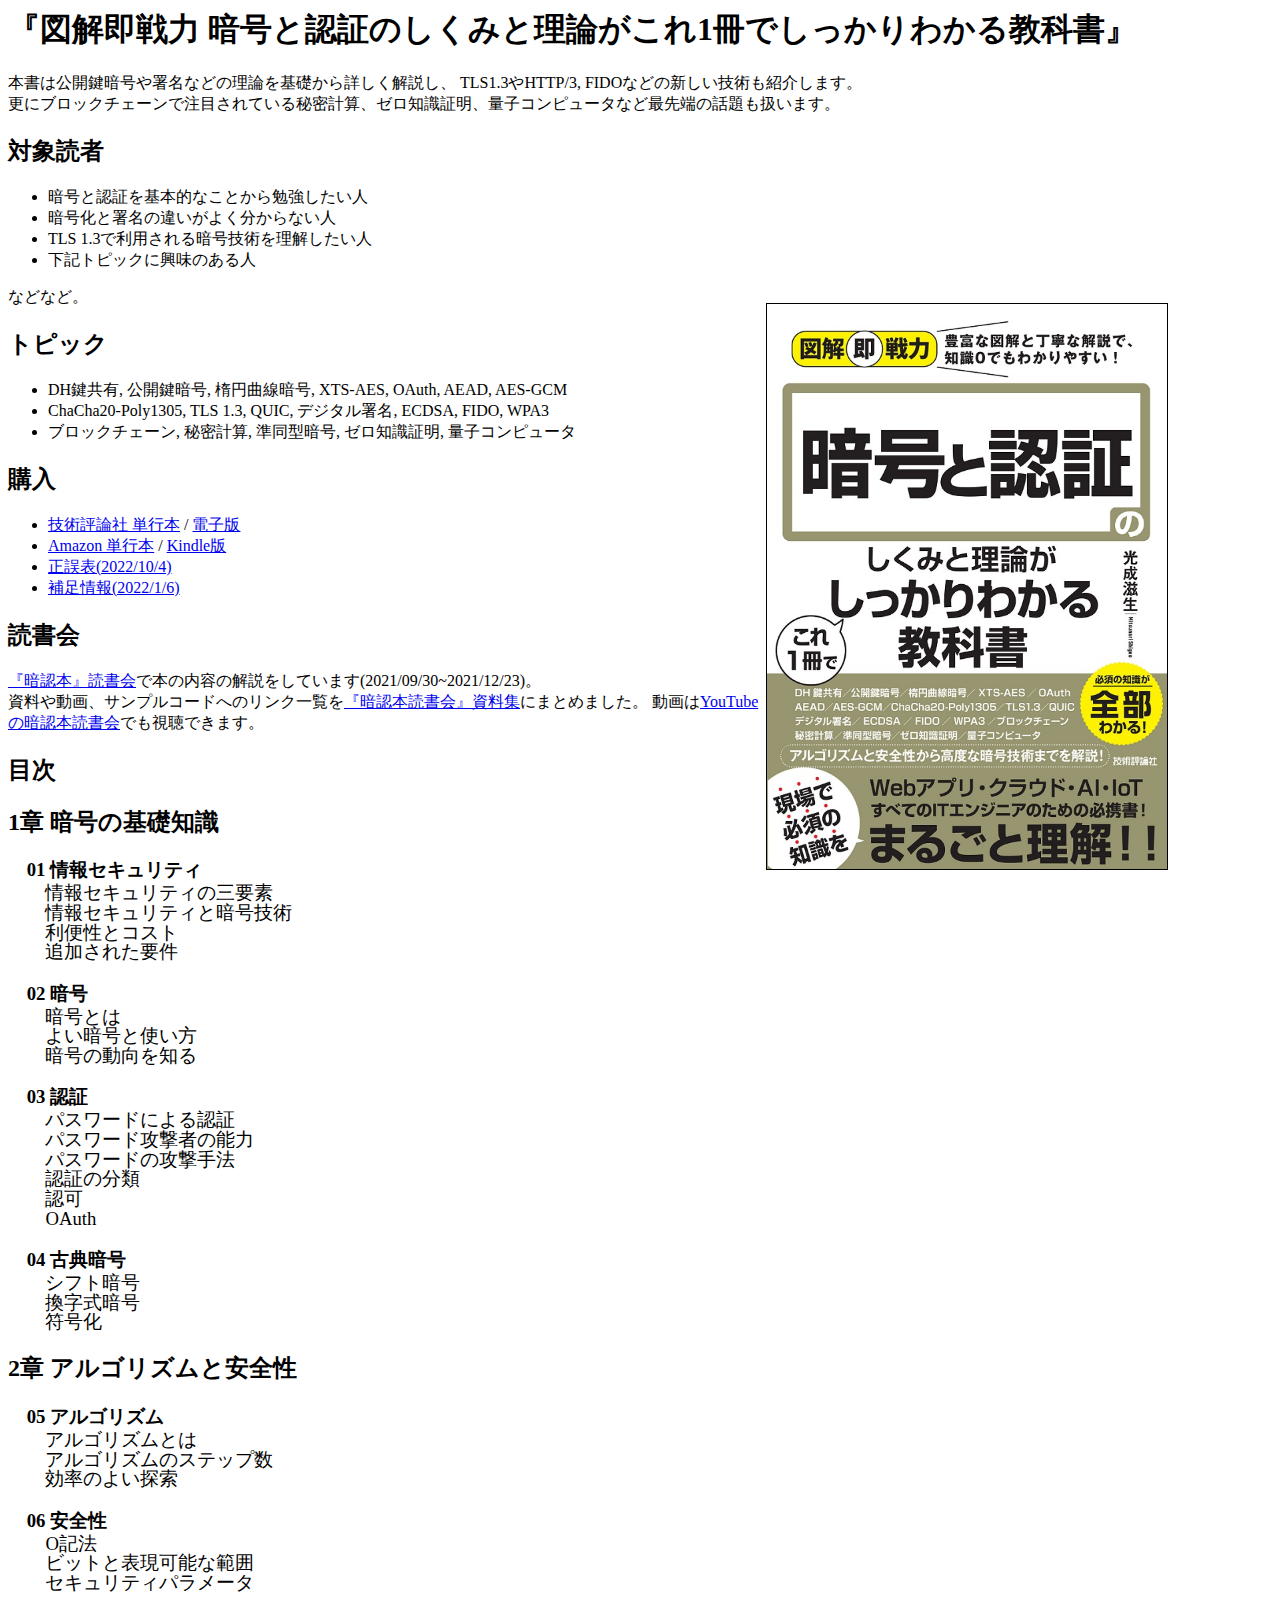
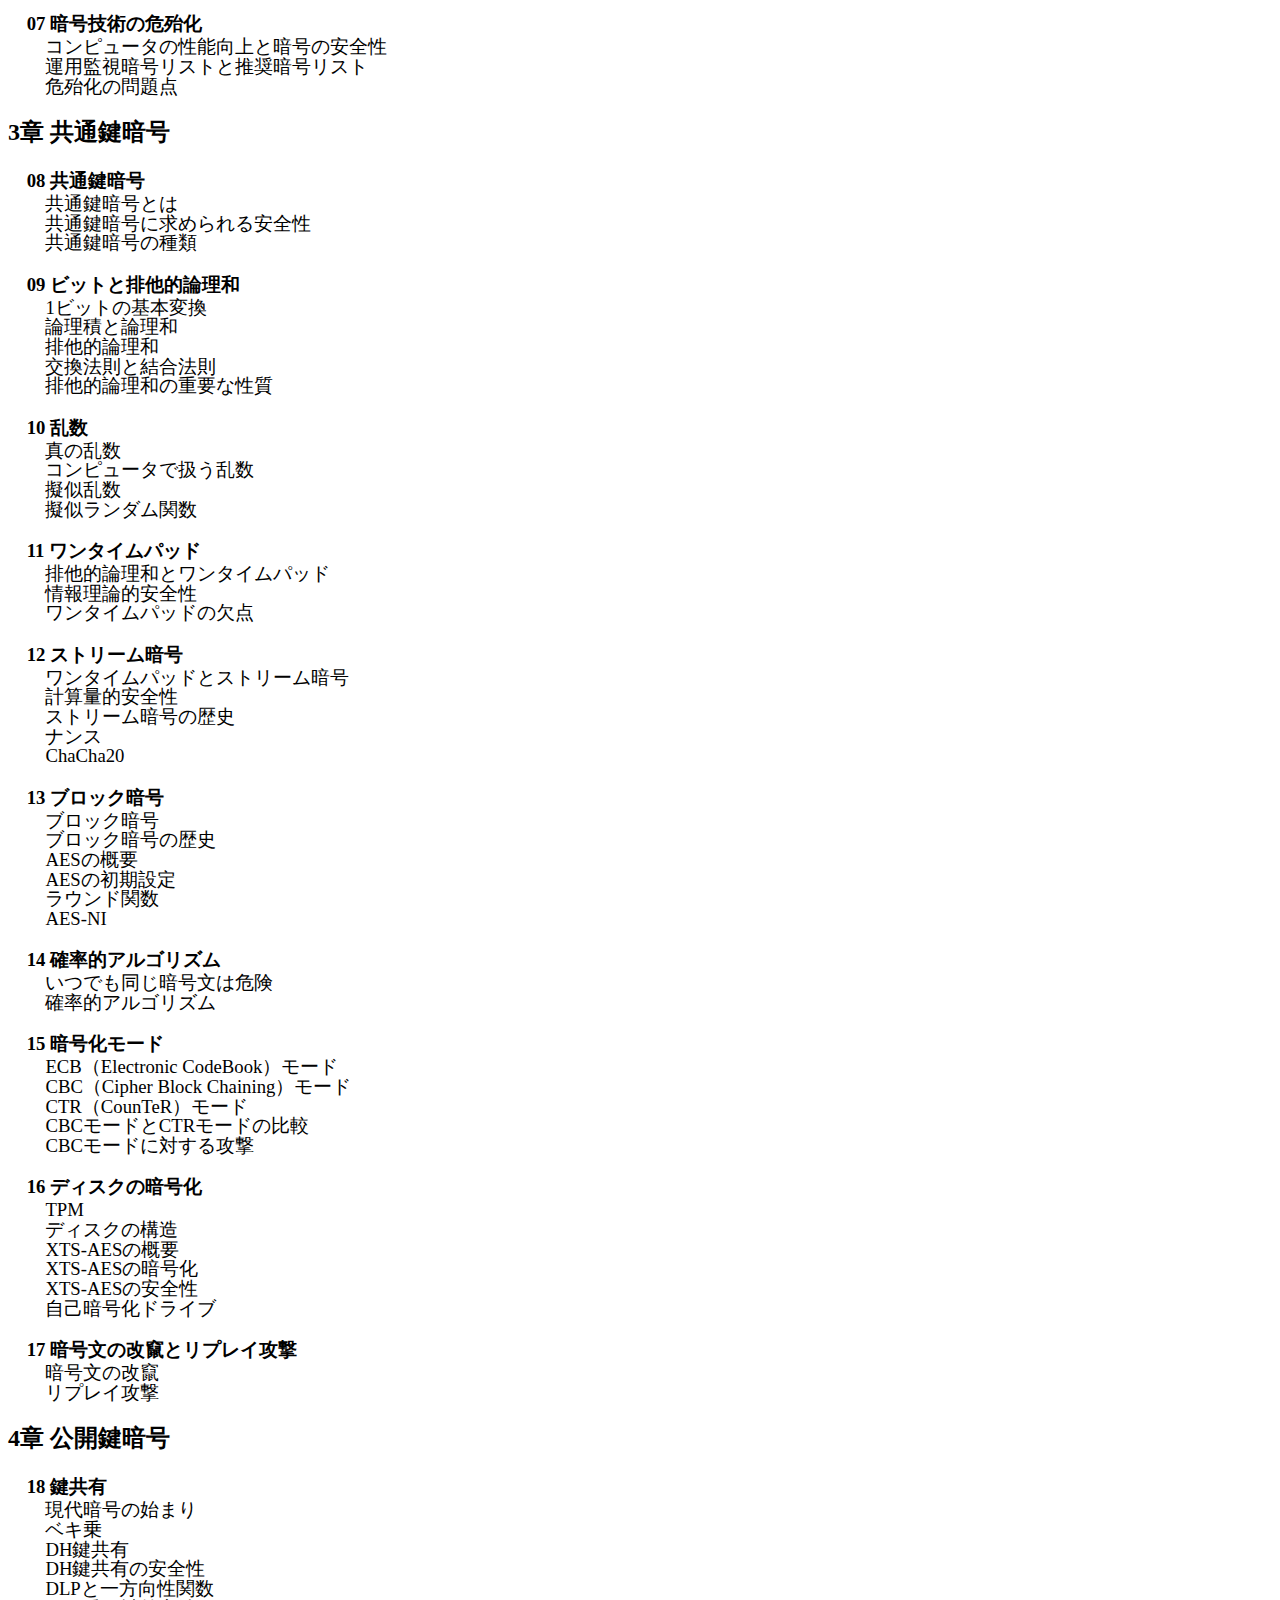
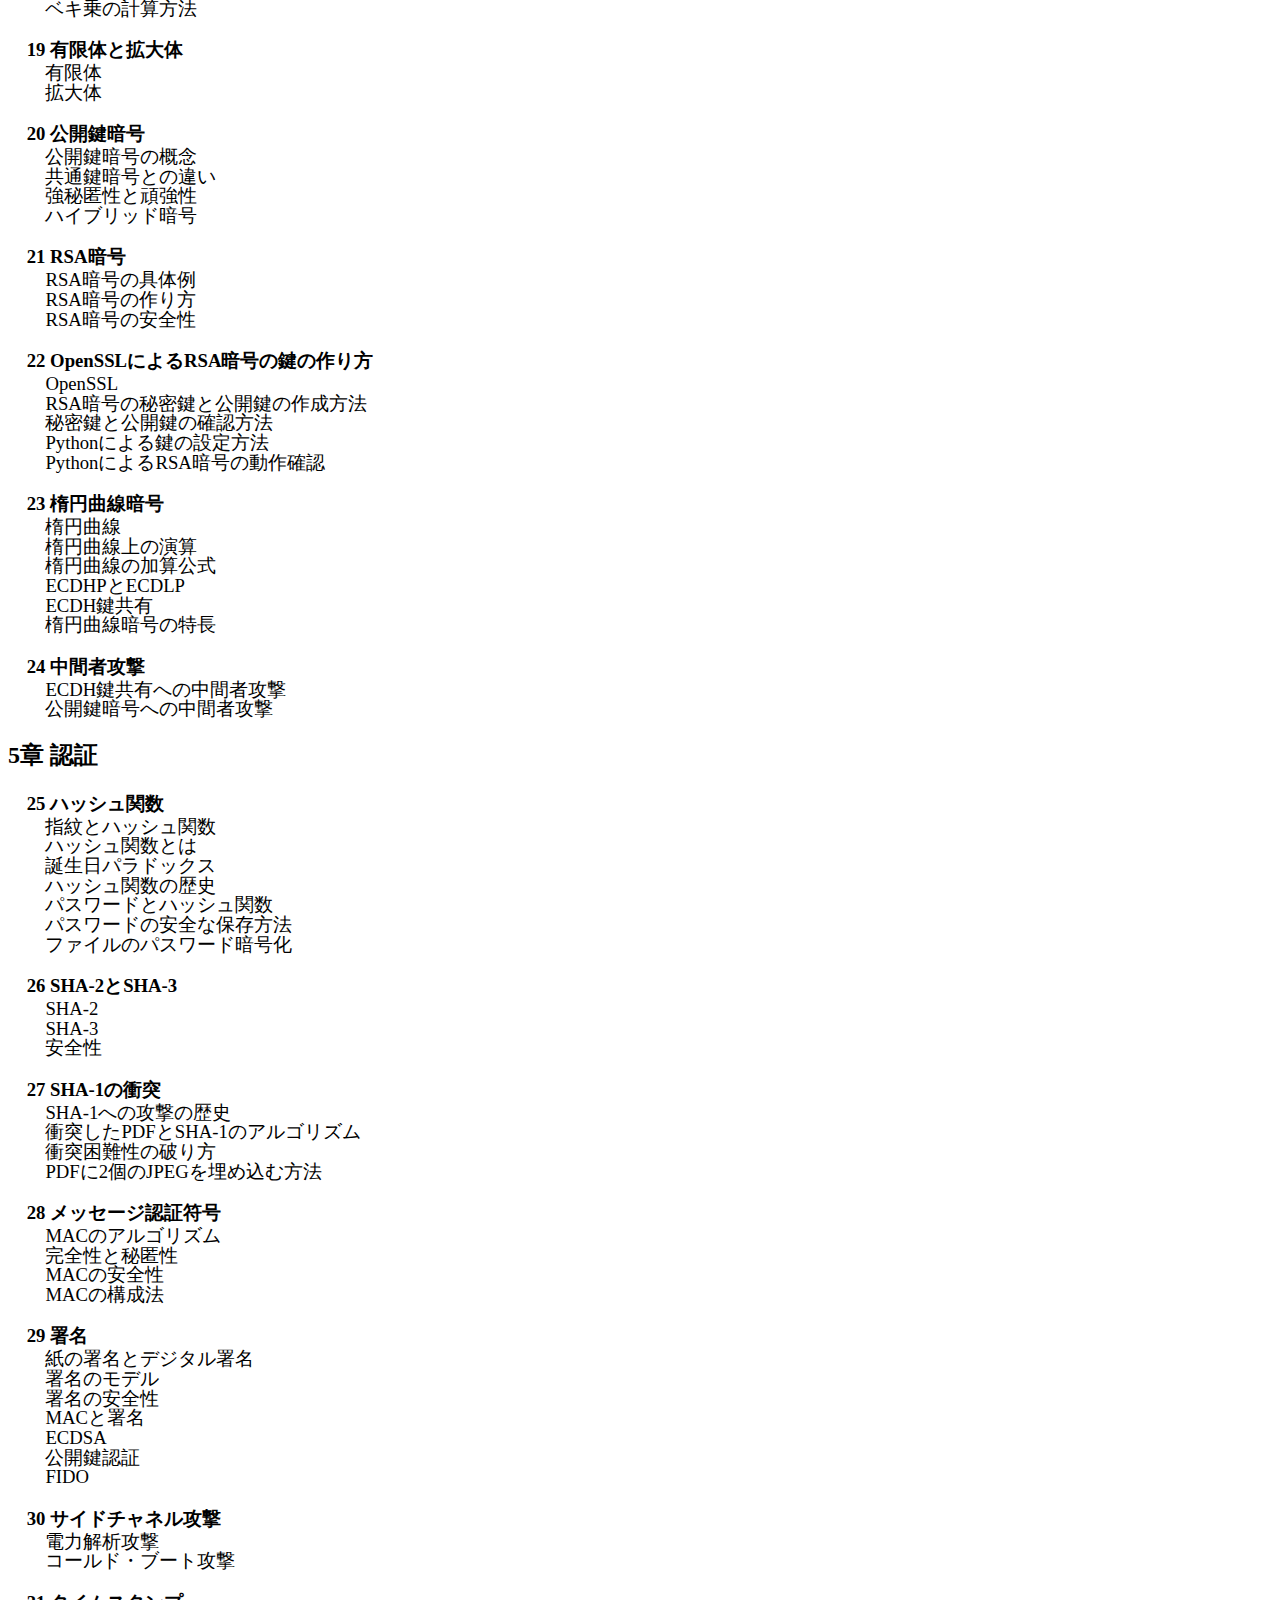
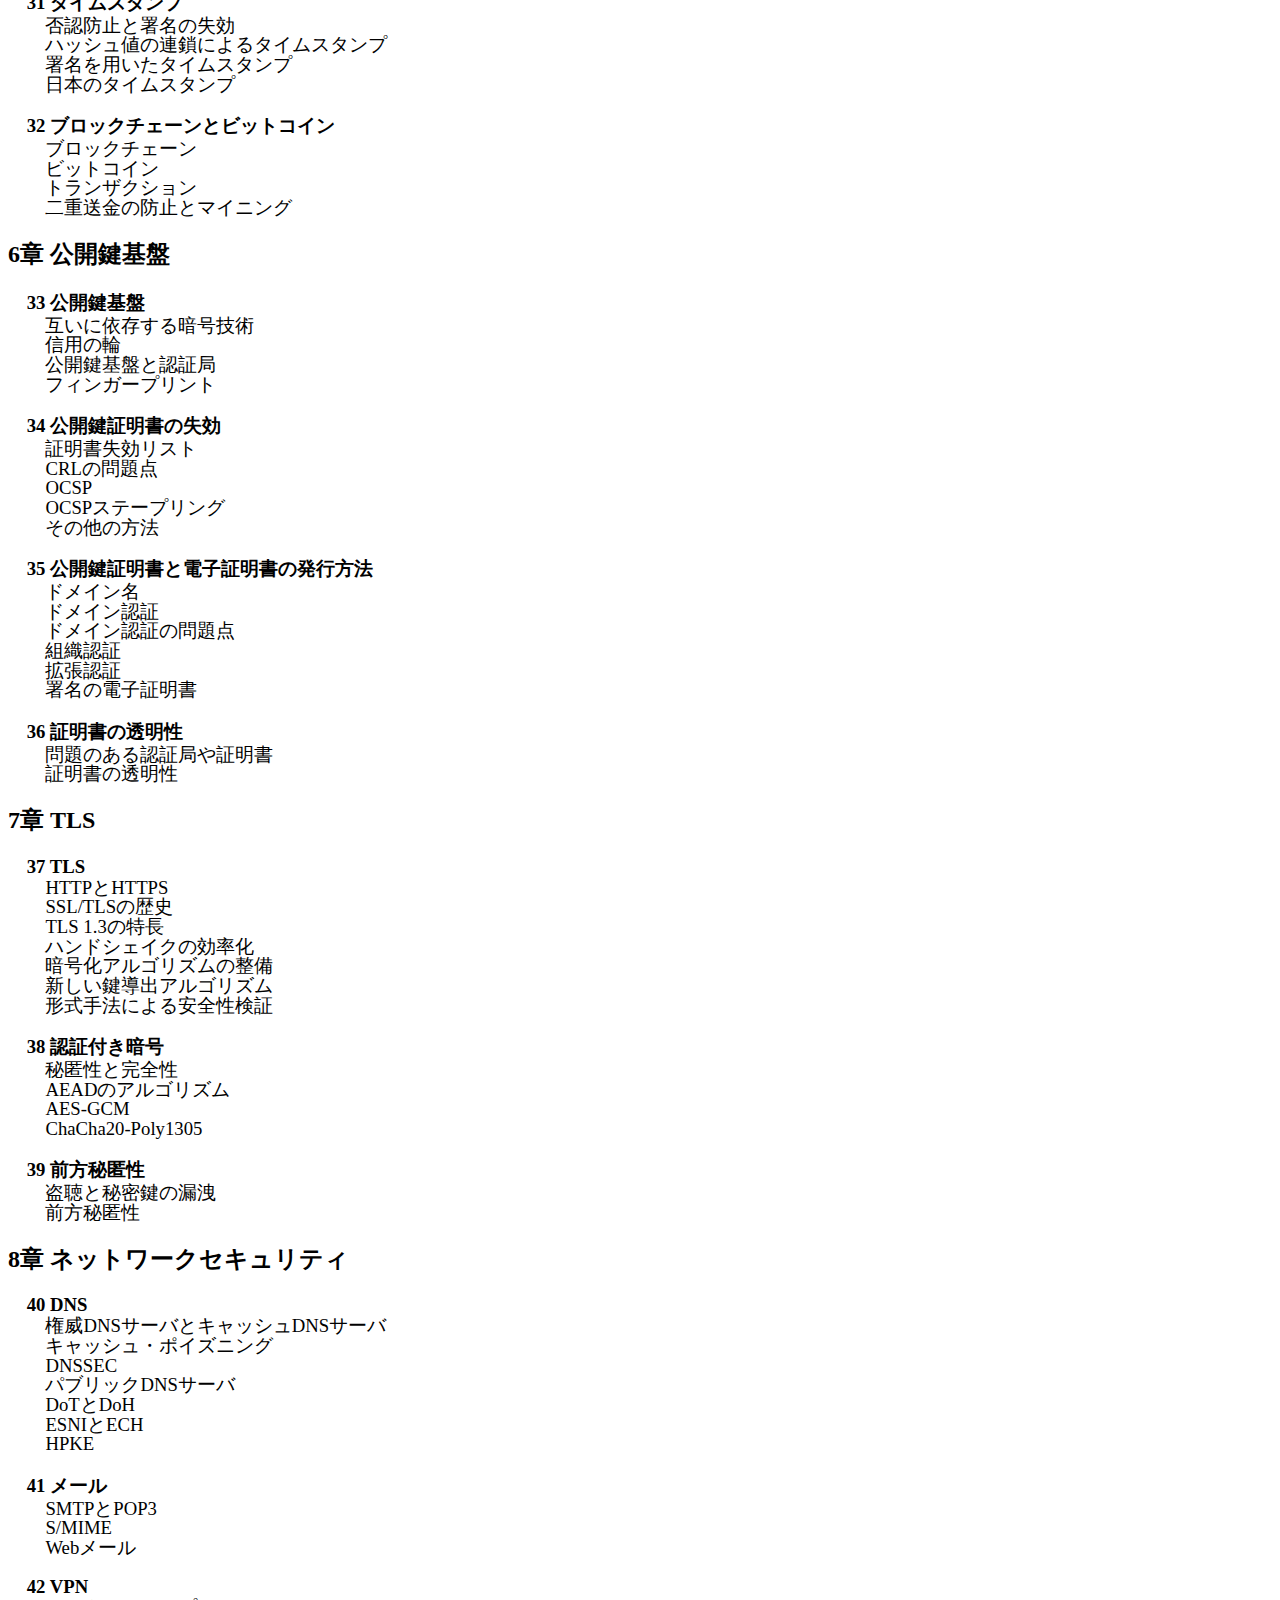
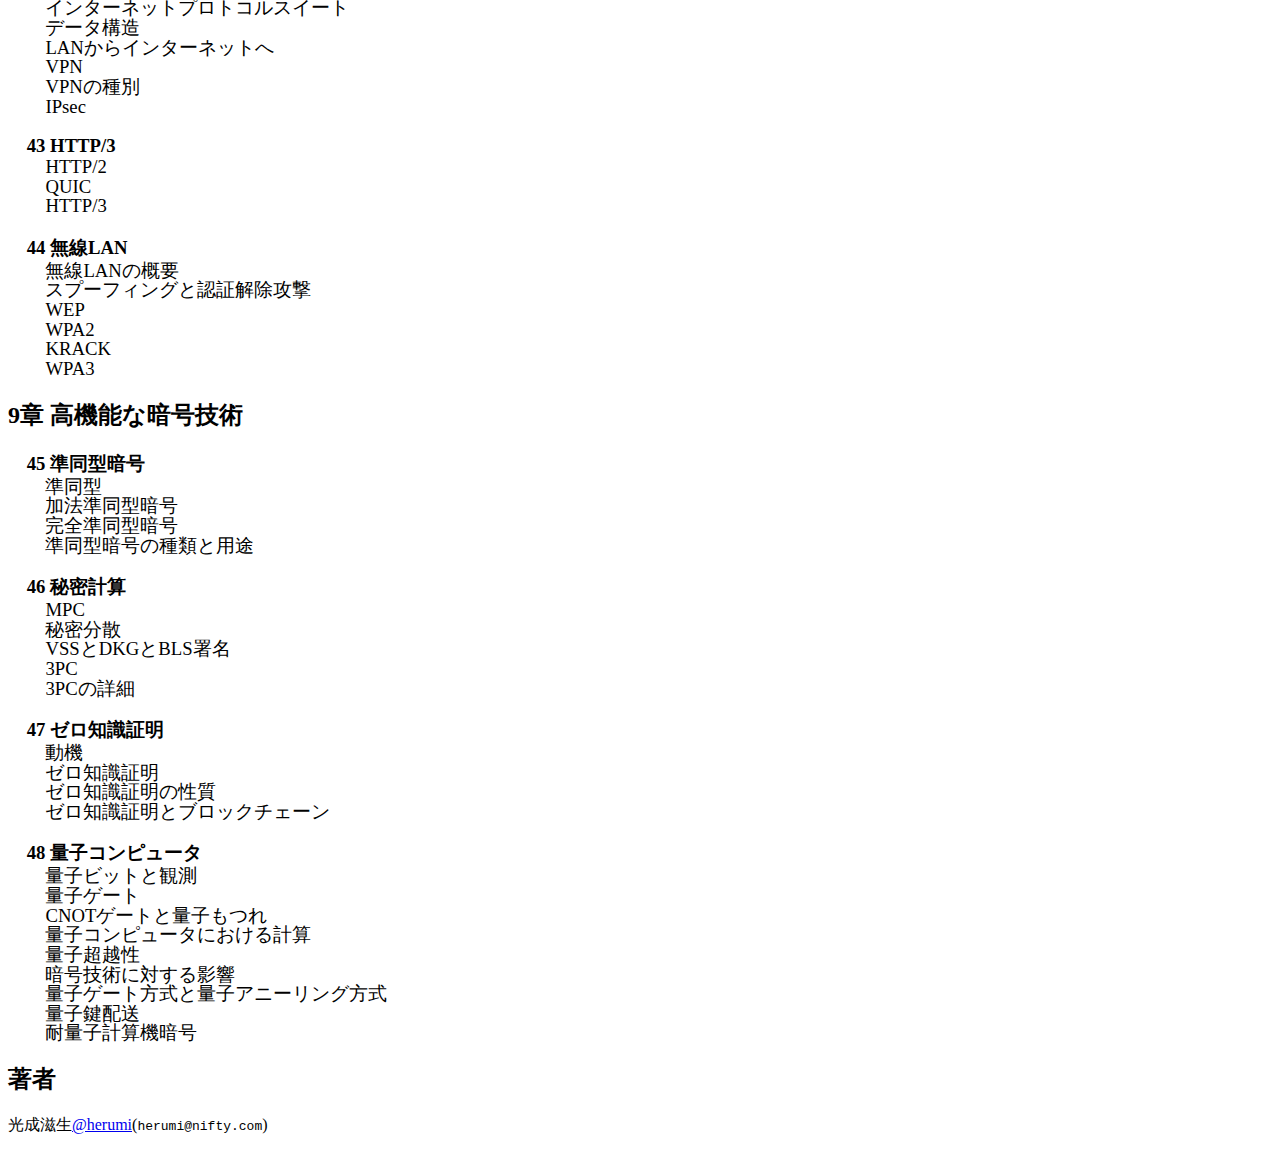
<file: index.html>
<!DOCTYPE HTML PUBLIC "-//W3C//DTD HTML 4.01 Transitional//EN">
<html lang="ja">
<head>
<meta http-equiv="Content-Type" content="text/html; charset=UTF-8">
<meta http-equiv="Content-Style-Type" content="text/css">
<link rel="stylesheet" href="style.css" type="text/css" media="all">
<title>図解即戦力 暗号と認証のしくみと理論がこれ1冊でしっかりわかる教科書</title>
</head>
<body>
<h1>『図解即戦力 暗号と認証のしくみと理論がこれ1冊でしっかりわかる教科書』</h1>
<p>本書は公開鍵暗号や署名などの理論を基礎から詳しく解説し、
TLS1.3やHTTP/3, FIDOなどの新しい技術も紹介します。<br>
更にブロックチェーンで注目されている秘密計算、ゼロ知識証明、量子コンピュータなど最先端の話題も扱います。</p>

<h2>対象読者</h2>
<ul>
<li>暗号と認証を基本的なことから勉強したい人
<li>暗号化と署名の違いがよく分からない人
<li>TLS 1.3で利用される暗号技術を理解したい人
<li>下記トピックに興味のある人
</ul>

<div id="left">
などなど。


<h2>トピック</h2>
<ul>
<li>DH鍵共有, 公開鍵暗号, 楕円曲線暗号, XTS-AES, OAuth, AEAD, AES-GCM
<li>ChaCha20-Poly1305, TLS 1.3, QUIC, デジタル署名, ECDSA, FIDO, WPA3
<li>ブロックチェーン, 秘密計算, 準同型暗号, ゼロ知識証明, 量子コンピュータ
</ul>

<h2>購入</h2>
<ul>
<li><a href="https://gihyo.jp/book/2021/978-4-297-12307-9">技術評論社 単行本</a> / <a href="https://gihyo.jp/dp/ebook/2021/978-4-297-12308-6">電子版</a></li>
<li><a href="https://www.amazon.co.jp/dp/429712307X/">Amazon 単行本</a> / <a href="https://www.amazon.co.jp/dp/B09G2T3X1W/">Kindle版</a></li>
<li><a href="errata.html">正誤表(2022/10/4)</a></li>
<li><a href="https://github.com/herumi/anninbon/blob/gh-pages/readme.md">補足情報(2022/1/6)</a></li>
</ul>

<h2>読書会</h2>
<a href="https://anninbon.connpass.com/">『暗認本』読書会</a>で本の内容の解説をしています(2021/09/30~2021/12/23)。<br>
資料や動画、サンプルコードへのリンク一覧を<a href="event.html">『暗認本読書会』資料集</a>にまとめました。
動画は<a href="https://www.youtube.com/playlist?list=PLPTndynQK4dwvaeg_nWo1-tZVEkxndrD2">YouTubeの暗認本読書会</a>でも視聴できます。<br>


<h2>目次</h2>

<h2>1章 暗号の基礎知識</h2>
  <h3>01 情報セキュリティ</3>
    <p class="item">情報セキュリティの三要素</p>
    <p class="item">情報セキュリティと暗号技術</p>
    <p class="item">利便性とコスト</p>
    <p class="item">追加された要件</p>
  <h3>02 暗号</3>
    <p class="item">暗号とは</p>
    <p class="item">よい暗号と使い方</p>
    <p class="item">暗号の動向を知る</p>
  <h3>03 認証</3>
    <p class="item">パスワードによる認証</p>
    <p class="item">パスワード攻撃者の能力</p>
    <p class="item">パスワードの攻撃手法</p>
    <p class="item">認証の分類</p>
    <p class="item">認可</p>
    <p class="item">OAuth</p>
  <h3>04 古典暗号</3>
    <p class="item">シフト暗号</p>
    <p class="item">換字式暗号</p>
    <p class="item">符号化</p>
<h2>2章 アルゴリズムと安全性</h2>
  <h3>05 アルゴリズム</3>
    <p class="item">アルゴリズムとは</p>
    <p class="item">アルゴリズムのステップ数</p>
    <p class="item">効率のよい探索</p>
  <h3>06 安全性</3>
    <p class="item">O記法</p>
    <p class="item">ビットと表現可能な範囲</p>
    <p class="item">セキュリティパラメータ</p>
  <h3>07 暗号技術の危殆化</3>
    <p class="item">コンピュータの性能向上と暗号の安全性</p>
    <p class="item">運用監視暗号リストと推奨暗号リスト</p>
    <p class="item">危殆化の問題点</p>
<h2>3章 共通鍵暗号</h2>
  <h3>08 共通鍵暗号</3>
    <p class="item">共通鍵暗号とは</p>
    <p class="item">共通鍵暗号に求められる安全性</p>
    <p class="item">共通鍵暗号の種類</p>
  <h3>09 ビットと排他的論理和</3>
    <p class="item">1ビットの基本変換</p>
    <p class="item">論理積と論理和</p>
    <p class="item">排他的論理和</p>
    <p class="item">交換法則と結合法則</p>
    <p class="item">排他的論理和の重要な性質</p>
  <h3>10 乱数</3>
    <p class="item">真の乱数</p>
    <p class="item">コンピュータで扱う乱数</p>
    <p class="item">擬似乱数</p>
    <p class="item">擬似ランダム関数</p>
  <h3>11 ワンタイムパッド</3>
    <p class="item">排他的論理和とワンタイムパッド</p>
    <p class="item">情報理論的安全性</p>
    <p class="item">ワンタイムパッドの欠点</p>
  <h3>12 ストリーム暗号</3>
    <p class="item">ワンタイムパッドとストリーム暗号</p>
    <p class="item">計算量的安全性</p>
    <p class="item">ストリーム暗号の歴史</p>
    <p class="item">ナンス</p>
    <p class="item">ChaCha20</p>
  <h3>13 ブロック暗号</3>
    <p class="item">ブロック暗号</p>
    <p class="item">ブロック暗号の歴史</p>
    <p class="item">AESの概要</p>
    <p class="item">AESの初期設定</p>
    <p class="item">ラウンド関数</p>
    <p class="item">AES-NI</p>
  <h3>14 確率的アルゴリズム</3>
    <p class="item">いつでも同じ暗号文は危険</p>
    <p class="item">確率的アルゴリズム</p>
  <h3>15 暗号化モード</3>
    <p class="item">ECB（Electronic CodeBook）モード</p>
    <p class="item">CBC（Cipher Block Chaining）モード</p>
    <p class="item">CTR（CounTeR）モード</p>
    <p class="item">CBCモードとCTRモードの比較</p>
    <p class="item">CBCモードに対する攻撃</p>
  <h3>16 ディスクの暗号化</3>
    <p class="item">TPM</p>
    <p class="item">ディスクの構造</p>
    <p class="item">XTS-AESの概要</p>
    <p class="item">XTS-AESの暗号化</p>
    <p class="item">XTS-AESの安全性</p>
    <p class="item">自己暗号化ドライブ</p>
  <h3>17 暗号文の改竄とリプレイ攻撃</3>
    <p class="item">暗号文の改竄</p>
    <p class="item">リプレイ攻撃</p>
<h2>4章 公開鍵暗号</h2>
  <h3>18 鍵共有</3>
    <p class="item">現代暗号の始まり</p>
    <p class="item">ベキ乗</p>
    <p class="item">DH鍵共有</p>
    <p class="item">DH鍵共有の安全性</p>
    <p class="item">DLPと一方向性関数</p>
    <p class="item">ベキ乗の計算方法</p>
  <h3>19 有限体と拡大体</3>
    <p class="item">有限体</p>
    <p class="item">拡大体</p>
  <h3>20 公開鍵暗号</3>
    <p class="item">公開鍵暗号の概念</p>
    <p class="item">共通鍵暗号との違い</p>
    <p class="item">強秘匿性と頑強性</p>
    <p class="item">ハイブリッド暗号</p>
  <h3>21 RSA暗号</3>
    <p class="item">RSA暗号の具体例</p>
    <p class="item">RSA暗号の作り方</p>
    <p class="item">RSA暗号の安全性</p>
  <h3>22 OpenSSLによるRSA暗号の鍵の作り方</3>
    <p class="item">OpenSSL</p>
    <p class="item">RSA暗号の秘密鍵と公開鍵の作成方法</p>
    <p class="item">秘密鍵と公開鍵の確認方法</p>
    <p class="item">Pythonによる鍵の設定方法</p>
    <p class="item">PythonによるRSA暗号の動作確認</p>
  <h3>23 楕円曲線暗号</3>
    <p class="item">楕円曲線</p>
    <p class="item">楕円曲線上の演算</p>
    <p class="item">楕円曲線の加算公式</p>
    <p class="item">ECDHPとECDLP</p>
    <p class="item">ECDH鍵共有</p>
    <p class="item">楕円曲線暗号の特長</p>
  <h3>24 中間者攻撃</3>
    <p class="item">ECDH鍵共有への中間者攻撃</p>
    <p class="item">公開鍵暗号への中間者攻撃</p>
<h2>5章 認証</h2>
  <h3>25 ハッシュ関数</3>
    <p class="item">指紋とハッシュ関数</p>
    <p class="item">ハッシュ関数とは</p>
    <p class="item">誕生日パラドックス</p>
    <p class="item">ハッシュ関数の歴史</p>
    <p class="item">パスワードとハッシュ関数</p>
    <p class="item">パスワードの安全な保存方法</p>
    <p class="item">ファイルのパスワード暗号化</p>
  <h3>26 SHA-2とSHA-3</3>
    <p class="item">SHA-2</p>
    <p class="item">SHA-3</p>
    <p class="item">安全性</p>
  <h3>27 SHA-1の衝突</3>
    <p class="item">SHA-1への攻撃の歴史</p>
    <p class="item">衝突したPDFとSHA-1のアルゴリズム</p>
    <p class="item">衝突困難性の破り方</p>
    <p class="item">PDFに2個のJPEGを埋め込む方法</p>
  <h3>28 メッセージ認証符号</3>
    <p class="item">MACのアルゴリズム</p>
    <p class="item">完全性と秘匿性</p>
    <p class="item">MACの安全性</p>
    <p class="item">MACの構成法</p>
  <h3>29 署名</3>
    <p class="item">紙の署名とデジタル署名</p>
    <p class="item">署名のモデル</p>
    <p class="item">署名の安全性</p>
    <p class="item">MACと署名</p>
    <p class="item">ECDSA</p>
    <p class="item">公開鍵認証</p>
    <p class="item">FIDO</p>
  <h3>30 サイドチャネル攻撃</3>
    <p class="item">電力解析攻撃</p>
    <p class="item">コールド・ブート攻撃</p>
  <h3>31 タイムスタンプ</3>
    <p class="item">否認防止と署名の失効</p>
    <p class="item">ハッシュ値の連鎖によるタイムスタンプ</p>
    <p class="item">署名を用いたタイムスタンプ</p>
    <p class="item">日本のタイムスタンプ</p>
  <h3>32 ブロックチェーンとビットコイン</3>
    <p class="item">ブロックチェーン</p>
    <p class="item">ビットコイン</p>
    <p class="item">トランザクション</p>
    <p class="item">二重送金の防止とマイニング</p>
<h2>6章 公開鍵基盤</h2>
  <h3>33 公開鍵基盤</3>
    <p class="item">互いに依存する暗号技術</p>
    <p class="item">信用の輪</p>
    <p class="item">公開鍵基盤と認証局</p>
    <p class="item">フィンガープリント</p>
  <h3>34 公開鍵証明書の失効</3>
    <p class="item">証明書失効リスト</p>
    <p class="item">CRLの問題点</p>
    <p class="item">OCSP</p>
    <p class="item">OCSPステープリング</p>
    <p class="item">その他の方法</p>
  <h3>35 公開鍵証明書と電子証明書の発行方法</3>
    <p class="item">ドメイン名</p>
    <p class="item">ドメイン認証</p>
    <p class="item">ドメイン認証の問題点</p>
    <p class="item">組織認証</p>
    <p class="item">拡張認証</p>
    <p class="item">署名の電子証明書</p>
  <h3>36 証明書の透明性</3>
    <p class="item">問題のある認証局や証明書</p>
    <p class="item">証明書の透明性</p>
<h2>7章 TLS</h2>
  <h3>37 TLS</3>
    <p class="item">HTTPとHTTPS</p>
    <p class="item">SSL/TLSの歴史</p>
    <p class="item">TLS 1.3の特長</p>
    <p class="item">ハンドシェイクの効率化</p>
    <p class="item">暗号化アルゴリズムの整備</p>
    <p class="item">新しい鍵導出アルゴリズム</p>
    <p class="item">形式手法による安全性検証</p>
  <h3>38 認証付き暗号</3>
    <p class="item">秘匿性と完全性</p>
    <p class="item">AEADのアルゴリズム</p>
    <p class="item">AES-GCM</p>
    <p class="item">ChaCha20-Poly1305</p>
  <h3>39 前方秘匿性</3>
    <p class="item">盗聴と秘密鍵の漏洩</p>
    <p class="item">前方秘匿性</p>
<h2>8章 ネットワークセキュリティ</h2>
  <h3>40 DNS</3>
    <p class="item">権威DNSサーバとキャッシュDNSサーバ</p>
    <p class="item">キャッシュ・ポイズニング</p>
    <p class="item">DNSSEC</p>
    <p class="item">パブリックDNSサーバ</p>
    <p class="item">DoTとDoH</p>
    <p class="item">ESNIとECH</p>
    <p class="item">HPKE</p>
  <h3>41 メール</3>
    <p class="item">SMTPとPOP3</p>
    <p class="item">S/MIME</p>
    <p class="item">Webメール</p>
  <h3>42 VPN</3>
    <p class="item">インターネットプロトコルスイート</p>
    <p class="item">データ構造</p>
    <p class="item">LANからインターネットへ</p>
    <p class="item">VPN</p>
    <p class="item">VPNの種別</p>
    <p class="item">IPsec</p>
  <h3>43 HTTP/3</3>
    <p class="item">HTTP/2</p>
    <p class="item">QUIC</p>
    <p class="item">HTTP/3</p>
  <h3>44 無線LAN</3>
    <p class="item">無線LANの概要</p>
    <p class="item">スプーフィングと認証解除攻撃</p>
    <p class="item">WEP</p>
    <p class="item">WPA2</p>
    <p class="item">KRACK</p>
    <p class="item">WPA3</p>
<h2>9章 高機能な暗号技術</h2>
  <h3>45 準同型暗号</3>
    <p class="item">準同型</p>
    <p class="item">加法準同型暗号</p>
    <p class="item">完全準同型暗号</p>
    <p class="item">準同型暗号の種類と用途</p>
  <h3>46 秘密計算</3>
    <p class="item">MPC</p>
    <p class="item">秘密分散</p>
    <p class="item">VSSとDKGとBLS署名</p>
    <p class="item">3PC</p>
    <p class="item">3PCの詳細</p>
  <h3>47 ゼロ知識証明</3>
    <p class="item">動機</p>
    <p class="item">ゼロ知識証明</p>
    <p class="item">ゼロ知識証明の性質</p>
    <p class="item">ゼロ知識証明とブロックチェーン</p>
  <h3>48 量子コンピュータ</3>
    <p class="item">量子ビットと観測</p>
    <p class="item">量子ゲート</p>
    <p class="item">CNOTゲートと量子もつれ</p>
    <p class="item">量子コンピュータにおける計算</p>
    <p class="item">量子超越性</p>
    <p class="item">暗号技術に対する影響</p>
    <p class="item">量子ゲート方式と量子アニーリング方式</p>
    <p class="item">量子鍵配送</p>
    <p class="item">耐量子計算機暗号</p>

<h2>著者</h2>
<p>光成滋生<a href="https://twitter.com/herumi">@herumi</a>(<code>herumi@nifty.com</code>)</p>
</div>


<div id="right">
<p><img src="book.jpg" alt="表紙" width="400"></p>
</div>

</body>
</html>
</file>
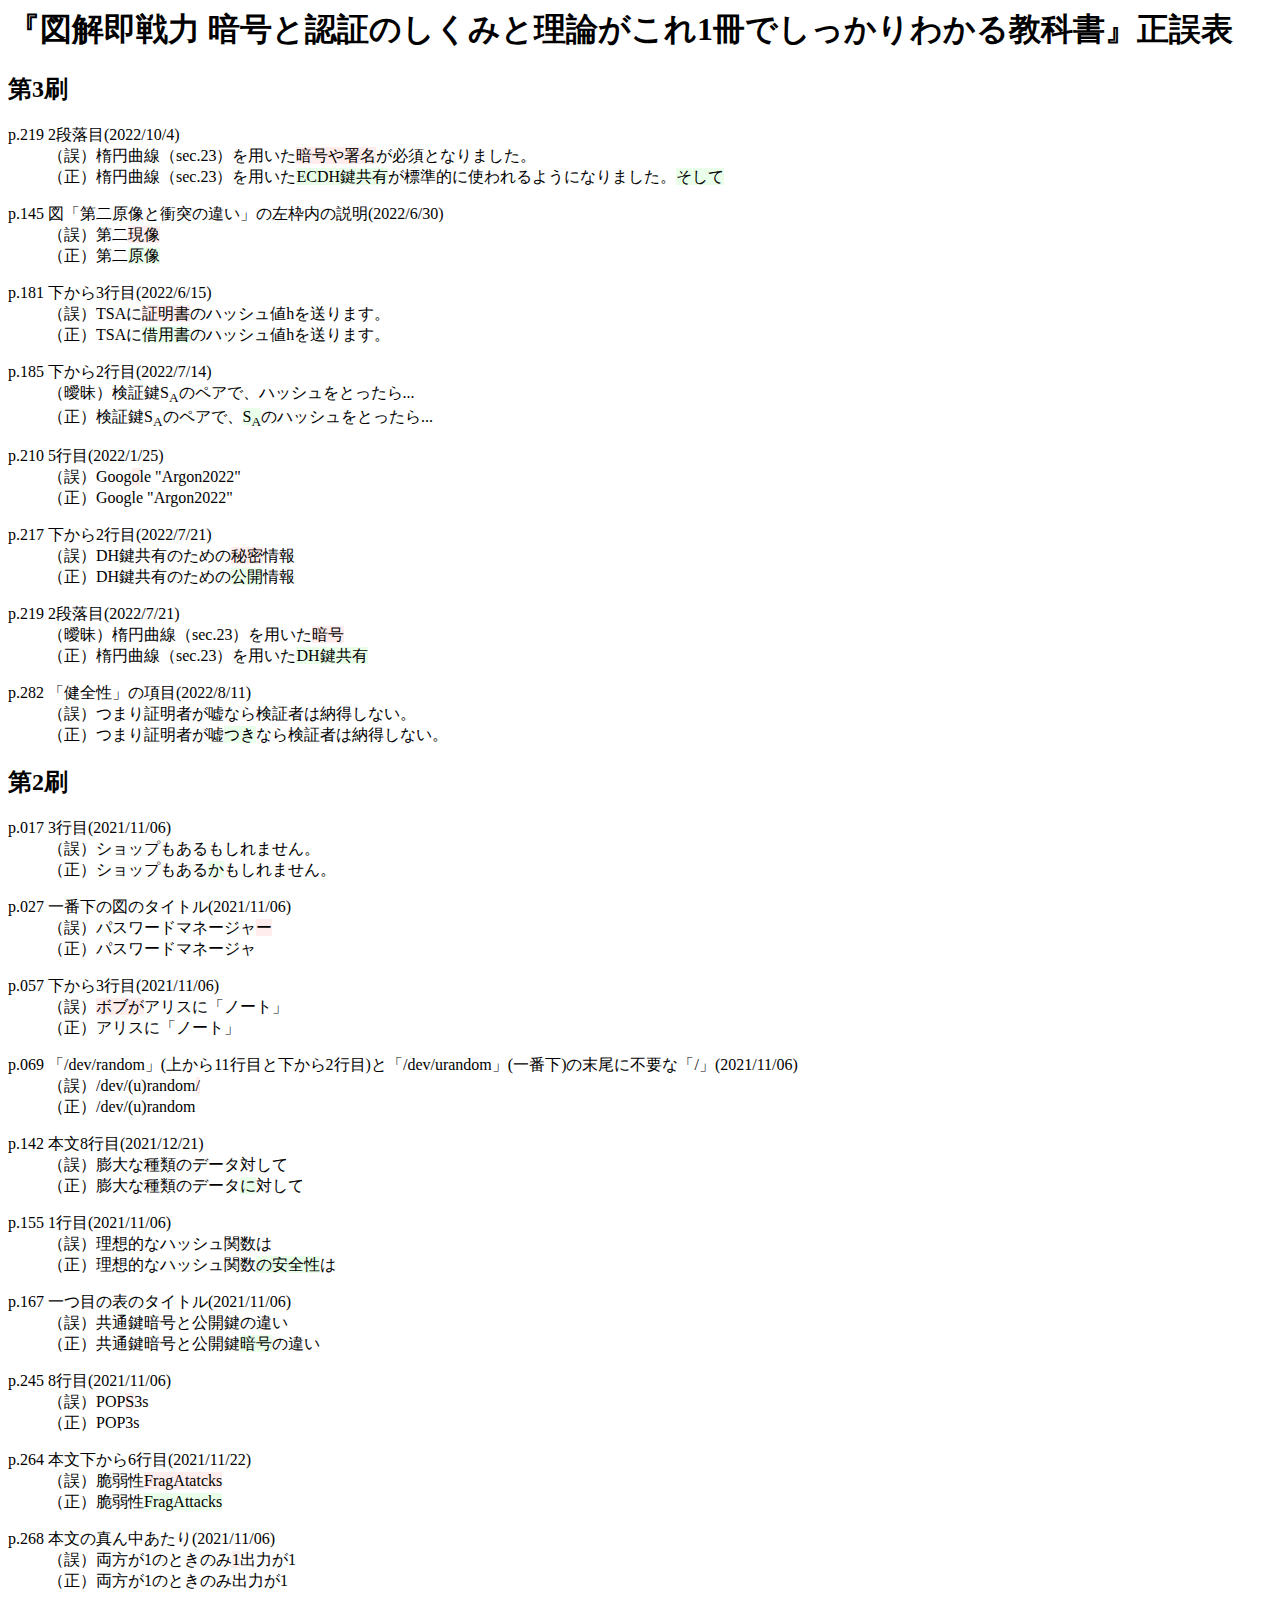
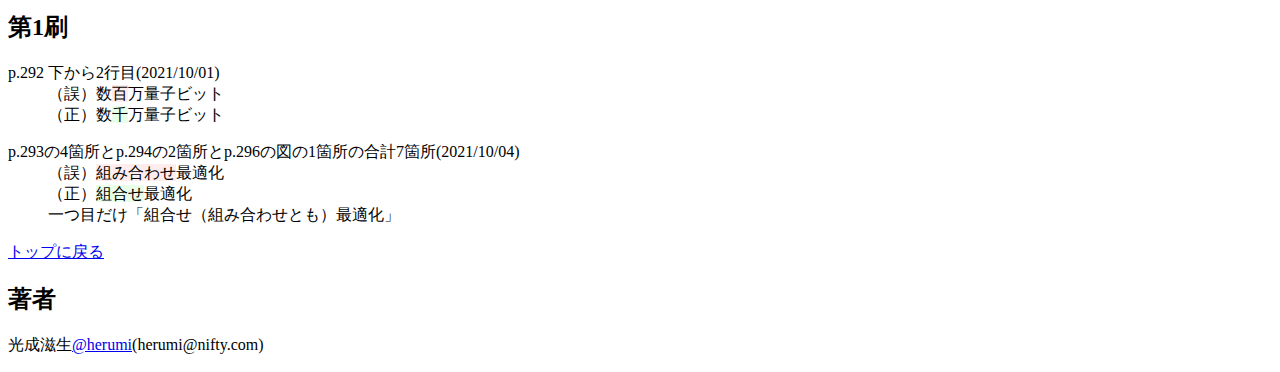
<file: errata.html>
<!DOCTYPE HTML PUBLIC "-//W3C//DTD HTML 4.01 Transitional//EN">
<html lang="ja">
<head>
<meta http-equiv="Content-Type" content="text/html; charset=UTF-8">
<meta http-equiv="Content-Style-Type" content="text/css">
<link rel="stylesheet" href="style.css" type="text/css" media="all">
<title>『図解即戦力 暗号と認証のしくみと理論がこれ1冊でしっかりわかる教科書』正誤表</title>
</head>
<body>
<h1>『図解即戦力 暗号と認証のしくみと理論がこれ1冊でしっかりわかる教科書』正誤表</h1>

<h2>第3刷</h2>
<dl>
  <dt>p.219 2段落目(2022/10/4)
   <dd>
     <div>（誤）楕円曲線（sec.23）を用いた<span class="del">暗号や署名</span>が必須となりました。</div>
     <div>（正）楕円曲線（sec.23）を用いた<span class="add">ECDH鍵共有</span>が標準的に使われるようになりました。<span class="add">そして</span></div>
   </dd>
  <dt>p.145 図「第二原像と衝突の違い」の左枠内の説明(2022/6/30)
   <dd>
     <div>（誤）第二<span class="del">現像</span></div>
     <div>（正）第二<span class="add">原像</span></div>
   </dd>
  <dt>p.181 下から3行目(2022/6/15)
   <dd>
     <div>（誤）TSAに<span class="del">証明書</span>のハッシュ値hを送ります。</div>
     <div>（正）TSAに<span class="add">借用書</span>のハッシュ値hを送ります。</div>
   </dd>
  <dt>p.185 下から2行目(2022/7/14)
   <dd>
     <div>（曖昧）検証鍵S<sub>A</sub>のペアで、ハッシュをとったら...</div>
     <div>（正）検証鍵S<sub>A</sub>のペアで、<span class="add">S<sub>A</sub></span>のハッシュをとったら...</div>
   </dd>
  <dt>p.210 5行目(2022/1/25)
  <dd>
    <div>（誤）Goog<span class="del">o</span>le "Argon2022"</div>
    <div>（正）Google "Argon2022"</div>
  </dd>
  <dt>p.217 下から2行目(2022/7/21)
  <dd>
    <div>（誤）DH鍵共有のための<span class="del">秘密</span>情報</div>
    <div>（正）DH鍵共有のための<span class="add">公開</span>情報</div>
  </dd>
  <dt>p.219 2段落目(2022/7/21)
  <dd>
    <div>（曖昧）楕円曲線（sec.23）を用いた<span class="del">暗号</span></div>
    <div>（正）楕円曲線（sec.23）を用いた<span class="add">DH鍵共有</span></div>
  </dd>
  <dt>p.282 「健全性」の項目(2022/8/11)
  <dd>
    <div>（誤）つまり証明者が嘘なら検証者は納得しない。</div>
    <div>（正）つまり証明者が嘘<span class="add">つき</span>なら検証者は納得しない。</div>
  </dd>
</dl>

<h2>第2刷</h2>
<dl>
  <dt>p.017 3行目(2021/11/06)
  <dd>
    <div>（誤）ショップもあるもしれません。</div>
    <div>（正）ショップもある<span class="add">か</span>もしれません。</div>
  </dd>
  <dt>p.027 一番下の図のタイトル(2021/11/06)
  <dd>
    <div>（誤）パスワードマネージャ<span class="del">ー</span></div>
    <div>（正）パスワードマネージャ</div>
  </dd>
  <dt>p.057 下から3行目(2021/11/06)
  <dd>
    <div>（誤）<span class="del">ボブが</span>アリスに「ノート」</div>
    <div>（正）アリスに「ノート」</div>
  </dd>
  <dt>p.069 「/dev/random」(上から11行目と下から2行目)と「/dev/urandom」(一番下)の末尾に不要な「/」(2021/11/06)
  <dd>
    <div>（誤）/dev/(u)random<span class="del">/</span></div>
    <div>（正）/dev/(u)random</div>
  </dd>
  <dt>p.142 本文8行目(2021/12/21)
  <dd>
    <div>（誤）膨大な種類のデータ対して</div>
    <div>（正）膨大な種類のデータ<span class="add">に</span>対して</div>
  </dd>
  <dt>p.155 1行目(2021/11/06)
  <dd>
    <div>（誤）理想的なハッシュ関数は</div>
    <div>（正）理想的なハッシュ関数<span class="add">の安全性</span>は</div>
  </dd>
  <dt>p.167 一つ目の表のタイトル(2021/11/06)
  <dd>
    <div>（誤）共通鍵暗号と公開鍵の違い</div>
    <div>（正）共通鍵暗号と公開鍵<span class="add">暗号</span>の違い</div>
  </dd>
  <dt>p.245 8行目(2021/11/06)
  <dd>
    <div>（誤）POP<span class="del">S</span>3s</div>
    <div>（正）POP3s</div>
  </dd>
  <dt>p.264 本文下から6行目(2021/11/22)
  <dd>
    <div>（誤）脆弱性<span class="del">FragAtatcks</span></div    <div>（正）脆弱性<span class="add">FragAttacks</span></div>
  </dd>
  <dt>p.268 本文の真ん中あたり(2021/11/06)
  <dd>
    <div>（誤）両方が1のときのみ<span class="del">1</span>出力が1</div>
    <div>（正）両方が1のときのみ出力が1</div>
  </dd>
</dl>

<h2>第1刷</h2>
<dl>
  <dt>p.292 下から2行目(2021/10/01)</dt>
  <dd>
    <div>（誤）数<span class="del">百</span>万量子ビット</div>
    <div>（正）数<span class="add">千</span>万量子ビット</div>
  </dd>
  <dt>p.293の4箇所とp.294の2箇所とp.296の図の1箇所の合計7箇所(2021/10/04)</dt>
  <dd>
    <div>（誤）<span class="del">組み合わせ</span>最適化</div>
    <div>（正）<span class="add">組合せ</span>最適化</div>
    <div>一つ目だけ「組合せ（組み合わせとも）最適化」</div>
  </dd>
</dl>

<a href="index.html">トップに戻る</a>

<h2>著者</h2>
<p>光成滋生<a href="https://twitter.com/herumi">@herumi</a>(herumi@nifty.com)</p>
</body>
</html>
</file>
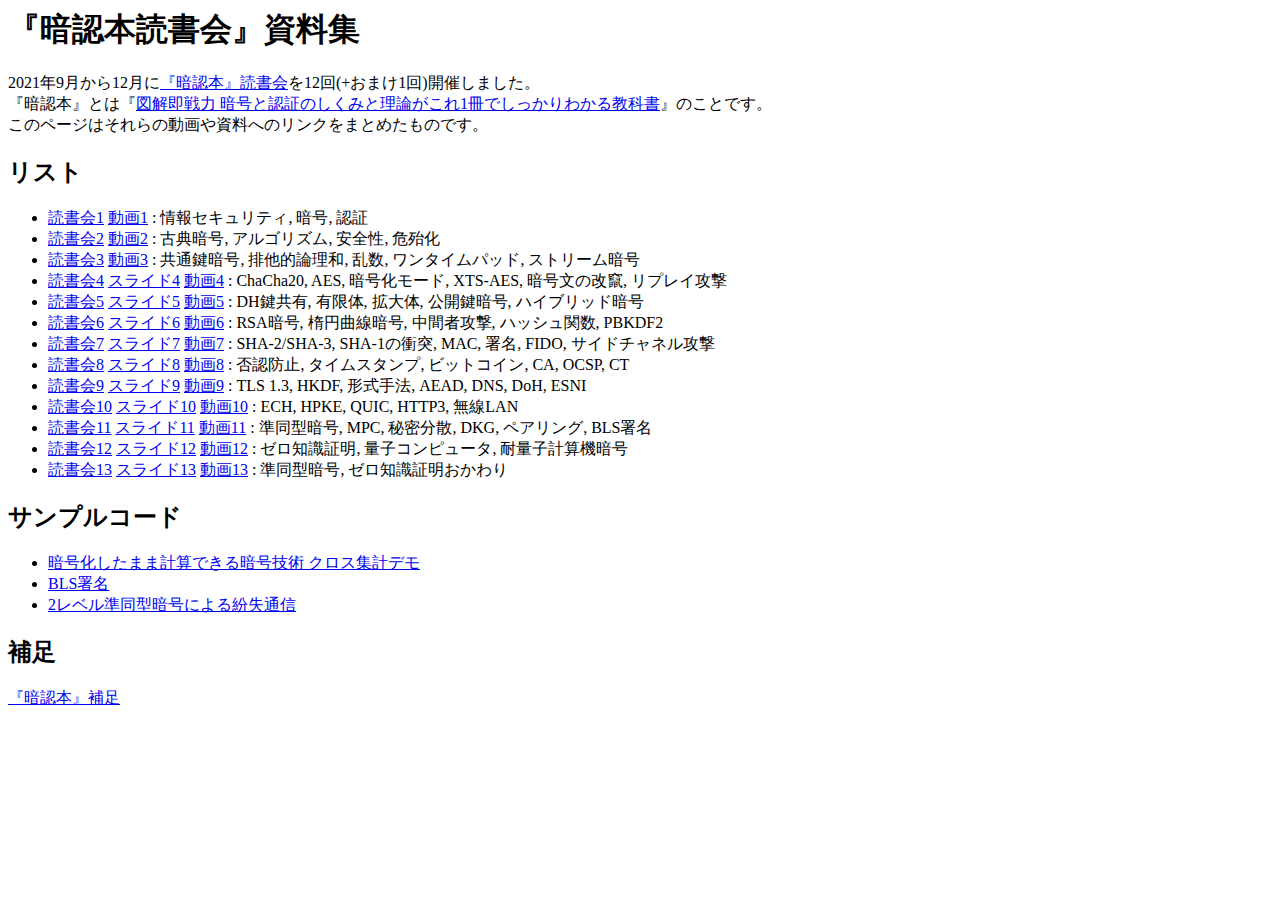
<file: event.html>
<!DOCTYPE HTML PUBLIC "-//W3C//DTD HTML 4.01 Transitional//EN">
<html lang="ja">
<head>
<meta http-equiv="Content-Type" content="text/html; charset=UTF-8">
<meta http-equiv="Content-Style-Type" content="text/css">
<link rel="stylesheet" href="style.css" type="text/css" media="all">
<title>『暗認本読書会』資料集</title>
</head>
<body>
<h1>『暗認本読書会』資料集</h1>
<p>
2021年9月から12月に<a href="https://anninbon.connpass.com/">『暗認本』読書会</a>を12回(+おまけ1回)開催しました。<br>
『暗認本』とは『<a href="https://gihyo.jp/book/2021/978-4-297-12307-9">図解即戦力 暗号と認証のしくみと理論がこれ1冊でしっかりわかる教科書</a>』のことです。<br>
このページはそれらの動画や資料へのリンクをまとめたものです。
</p>

<h2>リスト</h2>

<ul>
<li><a href="https://anninbon.connpass.com/event/225918/">読書会1</a> <a href="https://www.youtube.com/watch?v=GIXMcQHQrtc">動画1</a> : 情報セキュリティ, 暗号, 認証
<li><a href="https://anninbon.connpass.com/event/226658/">読書会2</a> <a href="https://www.youtube.com/watch?v=fjcb6_AAZcU">動画2</a> : 古典暗号, アルゴリズム, 安全性, 危殆化
<li><a href="https://anninbon.connpass.com/event/227337/">読書会3</a> <a href="https://www.youtube.com/watch?v=Lw4wsMprnws">動画3</a> : 共通鍵暗号, 排他的論理和, 乱数, ワンタイムパッド, ストリーム暗号
<li><a href="https://anninbon.connpass.com/event/227991/">読書会4</a> <a href="https://www.slideshare.net/herumi/4-250491687">スライド4</a> <a href="https://www.youtube.com/watch?v=I2-j6NEZwwQ">動画4</a> : ChaCha20, AES, 暗号化モード, XTS-AES, 暗号文の改竄, リプレイ攻撃
<li><a href="https://anninbon.connpass.com/event/228501/">読書会5</a> <a href="https://www.slideshare.net/herumi/5-250547000">スライド5</a> <a href="https://www.youtube.com/watch?v=l6eU3xpVhBo">動画5</a> : DH鍵共有, 有限体, 拡大体, 公開鍵暗号, ハイブリッド暗号
<li><a href="https://anninbon.connpass.com/event/229376/">読書会6</a> <a href="https://www.slideshare.net/herumi/6-250590292">スライド6</a> <a href="https://www.youtube.com/watch?v=wDZnnnk8_cg">動画6</a> : RSA暗号, 楕円曲線暗号, 中間者攻撃, ハッシュ関数, PBKDF2
<li><a href="https://anninbon.connpass.com/event/230098/">読書会7</a> <a href="https://www.slideshare.net/herumi/7-250630860">スライド7</a> <a href="https://www.youtube.com/watch?v=Cy2tGsR2r-M">動画7</a> : SHA-2/SHA-3, SHA-1の衝突, MAC, 署名, FIDO, サイドチャネル攻撃
<li><a href="https://anninbon.connpass.com/event/230855/">読書会8</a> <a href="https://www.slideshare.net/herumi/8-250675940">スライド8</a> <a href="https://www.youtube.com/watch?v=f2cOYYbijII">動画8</a> : 否認防止, タイムスタンプ, ビットコイン, CA, OCSP, CT
<li><a href="https://anninbon.connpass.com/event/230856/">読書会9</a> <a href="https://www.slideshare.net/herumi/9-250731809">スライド9</a> <a href="https://www.youtube.com/watch?v=rSwUoPdR1xI">動画9</a> : TLS 1.3, HKDF, 形式手法, AEAD, DNS, DoH, ESNI
<li><a href="https://anninbon.connpass.com/event/230857/">読書会10</a> <a href="https://www.slideshare.net/herumi/10-250768872">スライド10</a> <a href="https://www.youtube.com/watch?v=bUZNM1Nr2NQ">動画10</a> : ECH, HPKE, QUIC, HTTP3, 無線LAN
<li><a href="https://anninbon.connpass.com/event/230858/">読書会11</a> <a href="https://www.slideshare.net/herumi/11-250810018">スライド11</a> <a href="https://www.youtube.com/watch?v=PoeQQ9YT31I">動画11</a> : 準同型暗号, MPC, 秘密分散, DKG, ペアリング, BLS署名
<li><a href="https://anninbon.connpass.com/event/230859/">読書会12</a> <a href="https://www.slideshare.net/herumi/12-250849556">スライド12</a> <a href="https://www.youtube.com/watch?v=FsO_r7GYkQ0">動画12</a> : ゼロ知識証明, 量子コンピュータ, 耐量子計算機暗号
<li><a href="https://anninbon.connpass.com/event/230861/">読書会13</a> <a href="https://www.slideshare.net/herumi/13-advanced">スライド13</a> <a href="https://www.youtube.com/watch?v=S-ViWcYxOeQ">動画13</a> : 準同型暗号, ゼロ知識証明おかわり
</ul>

<h2>サンプルコード</h2>
<ul>
<li><a href="https://herumi.github.io/she-wasm/browser/cross-demo-ja.html">暗号化したまま計算できる暗号技術 クロス集計デモ</a>
<li><a href="https://herumi.github.io/bls-eth-wasm/browser/demo.html">BLS署名</a>
<li><a href="https://ppdm.jp/ot/">2レベル準同型暗号による紛失通信</a>
</ul>


<h2>補足</h2>
<a href="https://github.com/herumi/anninbon/blob/gh-pages/readme.md">『暗認本』補足</a>


</body>
</html>
</file>
<file: style.css>
#left {
 width:60%;
 float:left;
}
#right {
  width:40%;
  float:left;
}

img {
  border: 1px solid;
}

div.x {
  margin: 1em;
  padding: 1em;
  background-color: #ffecec;
  text-align: left;
  line-height: 105%;
}
div.o {
  margin: 1em;
  padding: 1em;
  background-color: #eaffea;
  text-align: left;
  line-height: 105%;
}
span.del {
  background-color: #ffecec;
}
span.add {
  background-color: #eaffea;
}

dd {
  margin-bottom: 1em;
}

p.item {
  margin: 0em;
  padding-left: 1em;
  font-weight: lighter;
  line-height: 105%;
}

h3 {
  padding-left: 1em;
}
</file>
